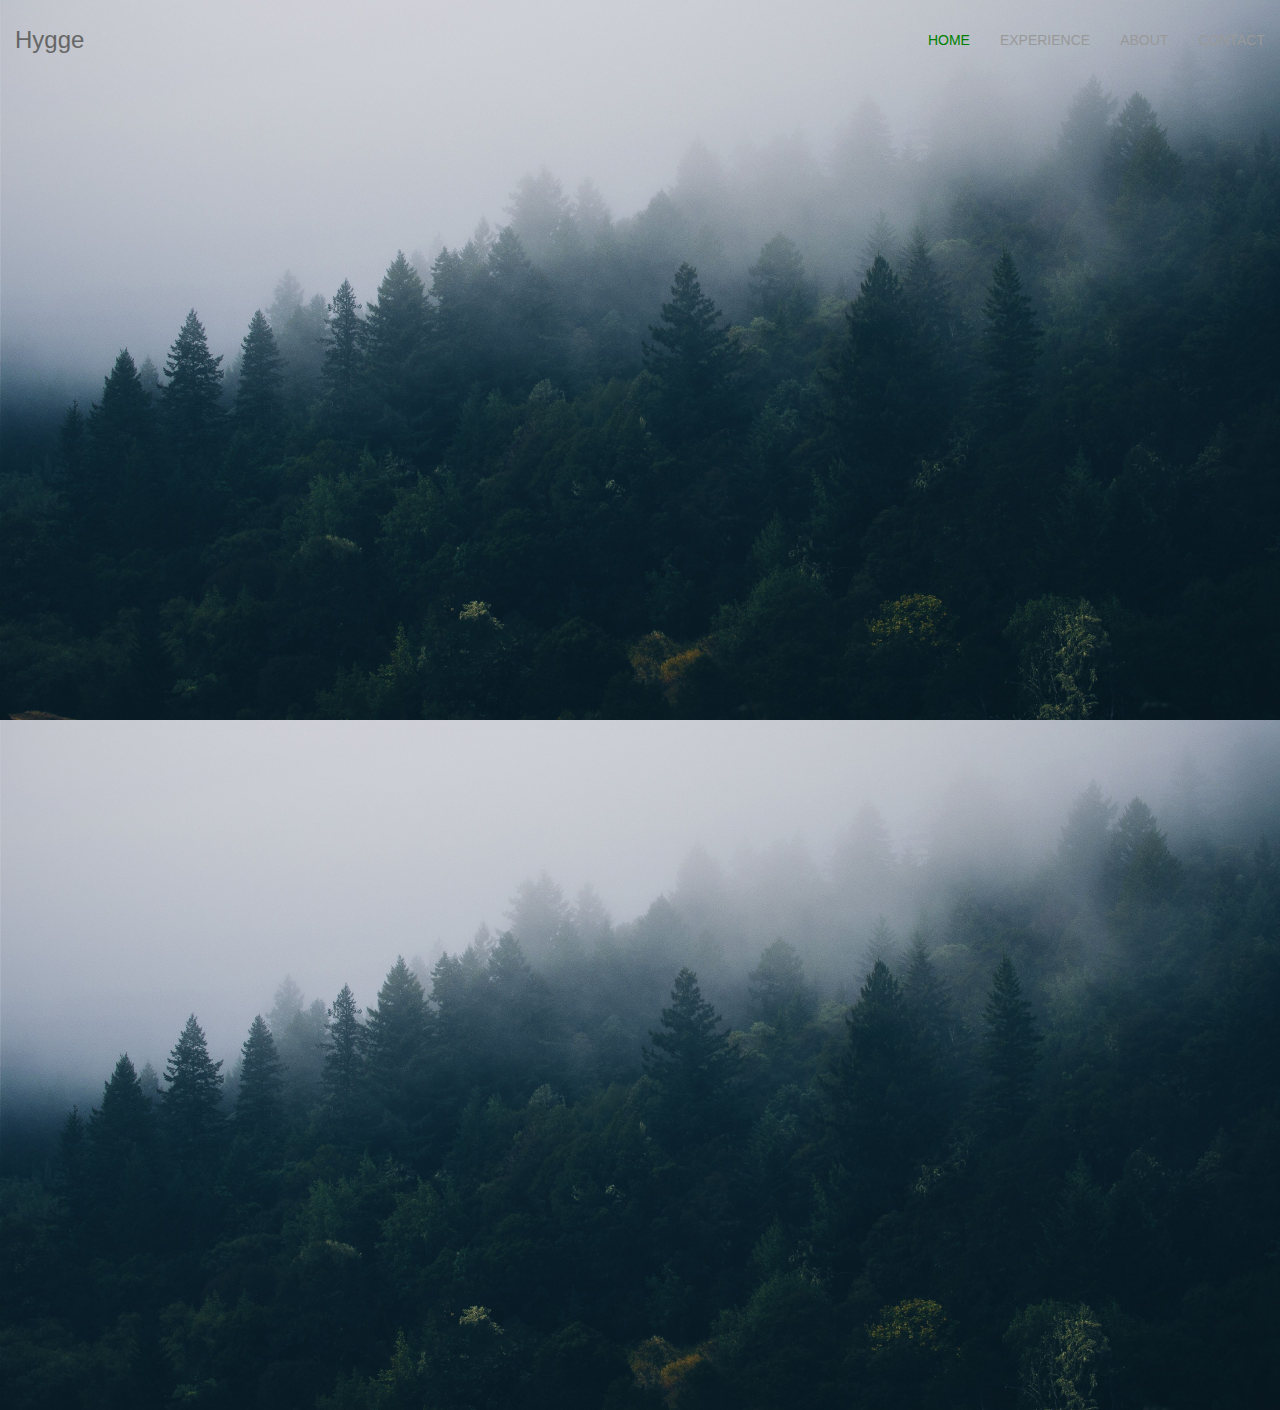
<file: index.html>
<!DOCTYPE html>
<html lang="en">
<head>
  <meta charset="UTF-8">
  <meta name="viewport" content="width=device-width, initial-scale=1.0">
  <meta http-equiv="X-UA-Compatible" content="ie=edge">
  <link rel="stylesheet" href="uikit/css/uikit-rtl.css">
  <link rel="stylesheet" href="uikit/css/uikit-rtl.min.css">
  <link rel="stylesheet" href="uikit/css/uikit.css">
  <link rel="stylesheet" href="uikit/css/uikit.min.css">
  <link rel="stylesheet" href="custom-header.css">

  <script src="uikit/js/uikit-icons.js"></script>
  <script src="uikit/js/uikit-icons.min.js"></script>
  <script src="uikit/js/uikit.js"></script>
  <script src="uikit/js/uikit.min.js"></script>

  <title>Hygge</title>
  <link href="https://fonts.googleapis.com/css?family=Raleway" rel="stylesheet">
  
</head>
<body>
  
  <header>
    <nav class="uk-navbar-container" uk-navbar>
      <a class="uk-navbar-item uk-logo" href="#">Hygge</a>
      <div class="uk-navbar-right">
        <ul class="uk-nav uk-navbar-nav">
            <li class="uk-active"><a href="index.html">Home</a></li>
            <li><a href="experience.html">Experience</a></li>
            <li><a href="about.html" >About</a></li>
            <li><a href="contact.html">Contact</a></li>
        </ul>
       </div>
    </nav>
  </header>

  <a class="banner" href="">
      <img src="pict/forest.jpeg" alt="">
    </a>
  <div class="uk-background-cover"></div>
  <div class="uk-position-relative uk-visible-toggle uk-light" tabindex="-1" uk-slideshow="min-height: 300; max-height: 690; animation: push">

      <ul class="uk-slideshow-items">
          <li>
              <img src="pict/forest.jpeg" alt="" uk-cover>
          </li>
          <li>
              <img src="pict/cofee.jpeg" alt="" uk-cover>
          </li>
          <li>
              <img src="pict/music.jpeg" alt="" uk-cover>
          </li>
      </ul>
  
      <a class="uk-position-center-left uk-position-small uk-hidden-hover" href="#" uk-slidenav-previous uk-slideshow-item="previous"></a>
      <a class="uk-position-center-right uk-position-small uk-hidden-hover" href="#" uk-slidenav-next uk-slideshow-item="next"></a>
  
  </div>
</body>
</html>
</file>
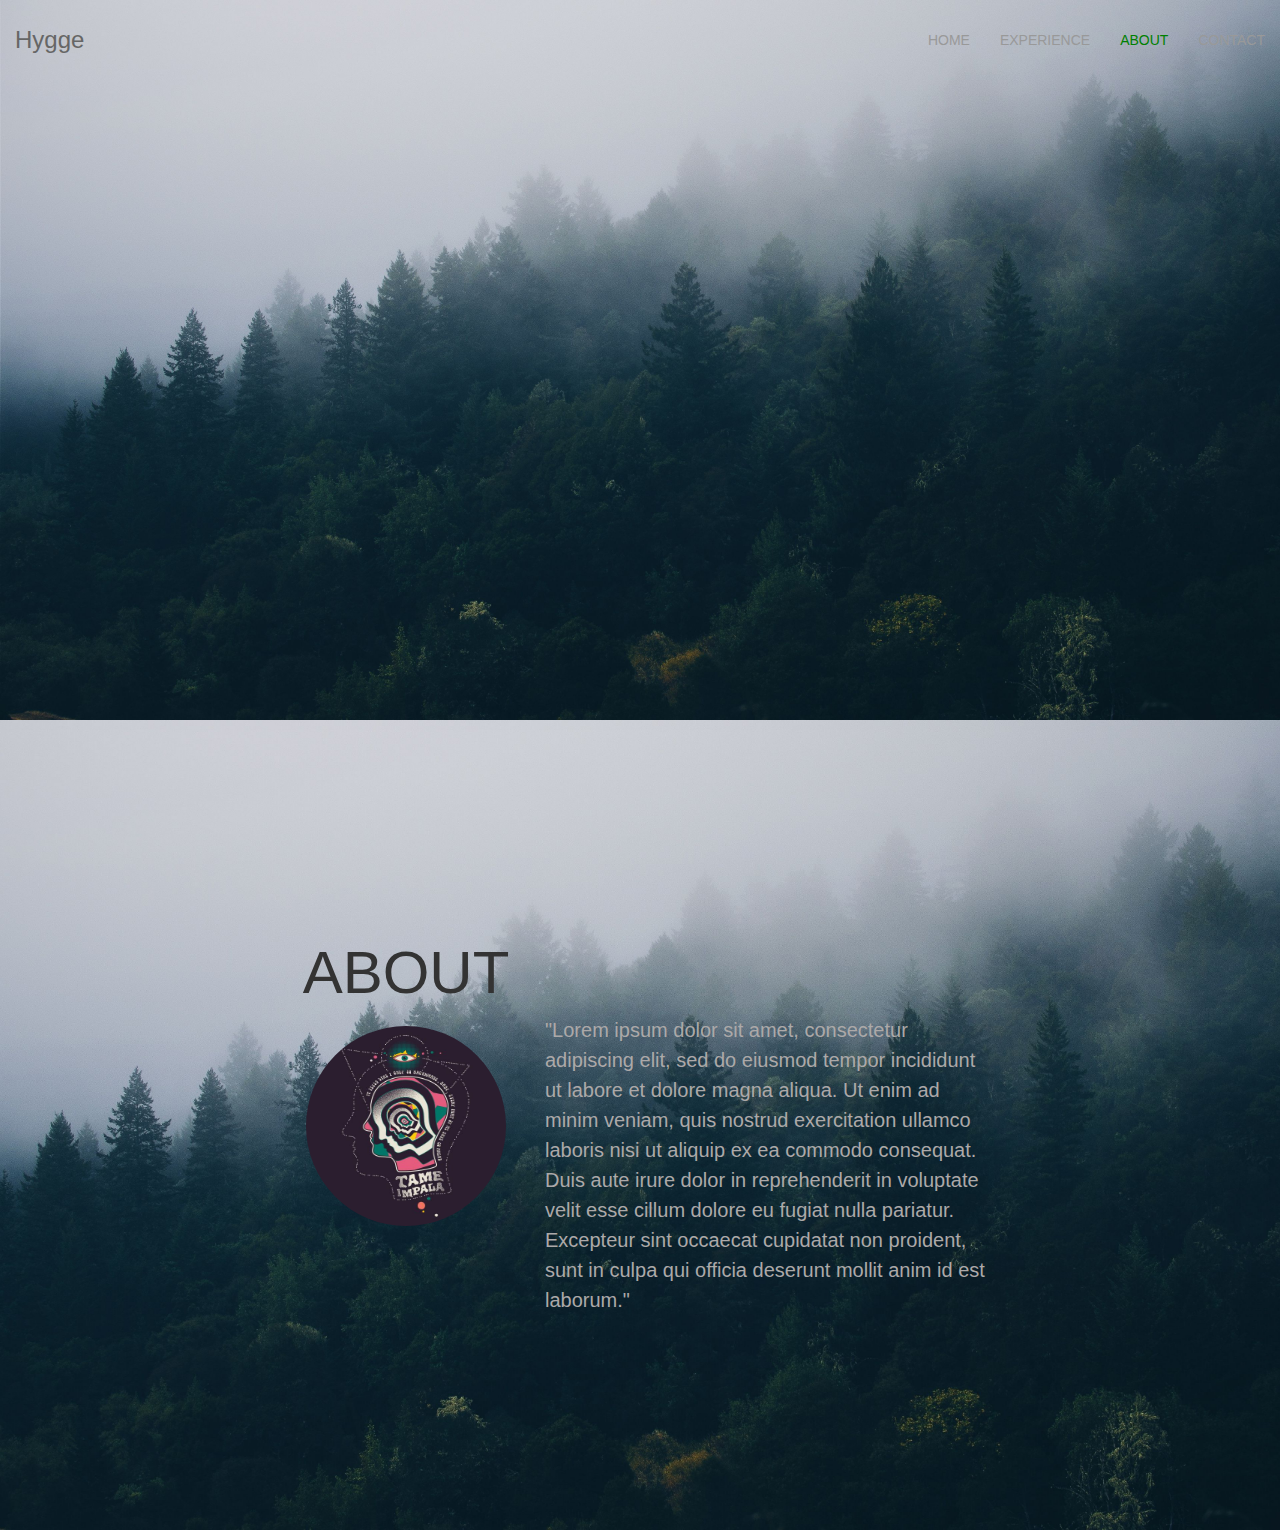
<file: about.html>
<!DOCTYPE html>
<html lang="en">
<head>
  <meta charset="UTF-8">
  <meta name="viewport" content="width=device-width, initial-scale=1.0">
  <meta http-equiv="X-UA-Compatible" content="ie=edge">
  <link rel="stylesheet" href="uikit/css/uikit-rtl.css">
  <link rel="stylesheet" href="uikit/css/uikit-rtl.min.css">
  <link rel="stylesheet" href="uikit/css/uikit.css">
  <link rel="stylesheet" href="uikit/css/uikit.min.css">
  <link rel="stylesheet" href="flex_About.css">
  <link rel="stylesheet" href="custom-header.css">



  <script src="uikit/js/uikit-icons.js"></script>
  <script src="uikit/js/uikit-icons.min.js"></script>
  <script src="uikit/js/uikit.js"></script>
  <script src="uikit/js/uikit.min.js"></script>

  <title>Hygge</title>
  <link href="https://fonts.googleapis.com/css?family=Raleway" rel="stylesheet">
  <style>
      .bg {
        height: 90vh;
        background-position: center;
        background-size: cover;
        background-image: url("pict/forest.jpeg");
      }
      </style>
</head>
<body>
  <header>
    <nav class="uk-navbar-container" uk-navbar>
      <a class="uk-navbar-item uk-logo" href="#">Hygge</a>
      <div class="uk-navbar-right">
        <ul class="uk-nav uk-navbar-nav">
            <li><a href="index.html">Home</a></li>
            <li><a href="experience.html">Experience</a></li>
            <li class="uk-active"><a href="about.html" >About</a></li>
            <li><a href="contact.html">Contact</a></li>
        </ul>
       </div>
    </nav>
  </header>
  <a class="banner" href="">
      <img src="pict/forest.jpeg" alt="">
    </a>
  <div class="wrapper">
    <div class="bg aa">
      <div class="about-wrapper">
      <div class="container">
        <div class="div1">      
          <h1 class="uk-heading-primary">ABOUT</h1>
          <img class="dp" src="pict/download.jpeg">
        </div>
        <div class="div2"> 
          <P>"Lorem ipsum dolor sit amet, consectetur adipiscing elit, sed do eiusmod tempor incididunt ut labore et dolore magna aliqua. 
            Ut enim ad minim veniam, quis nostrud exercitation ullamco laboris nisi ut aliquip ex ea commodo consequat. 
            Duis aute irure dolor in reprehenderit in voluptate velit esse cillum dolore eu fugiat nulla pariatur. 
            Excepteur sint occaecat cupidatat non proident, sunt in culpa qui officia deserunt mollit anim id est laborum."</P>
        </div>
      </div>
    </div>
    </div>
  </div>
</body>
</html>
</file>
<file: custom-header.css>
.banner{
  display:  block;

}

.banner > img{
  width: 100%;
}

header{
  position: absolute;
  width: 100%;
}

header > nav {
  background: none !important;

}
</file>
<file: flex_About.css>
*{
  margin: 0;
  padding: 0;
}
.wrapper{
  height: calc(100vh-80px);
}
.about-wrapper{
  width: 100%;
  margin-top: -20px;
}

.dp {
  width: 200px;
  height: 200px;
  border-radius: 50%;
}

.div1{
  width: 20%;
  height: 500px;
  text-align: center;
  padding: 1px;
}
.div2{
  width: 35%;
  height: 500px;
  font-size: 20px;
  text-align: left;
  padding: 10px;
  color:rgb(172, 169, 169);
}

.div1{ 
 height: 350px;
}

.div2{
  height: 200px;
}

.div3{
  height: 200px;
}

.aa{
  height: 50vh;
  display: flex;
  align-items: center; 
  justify-content: center ;   
  flex-direction: row;  

}
.container{
  display: flex;
  align-items: center;
  justify-content: center  
}
</file>
